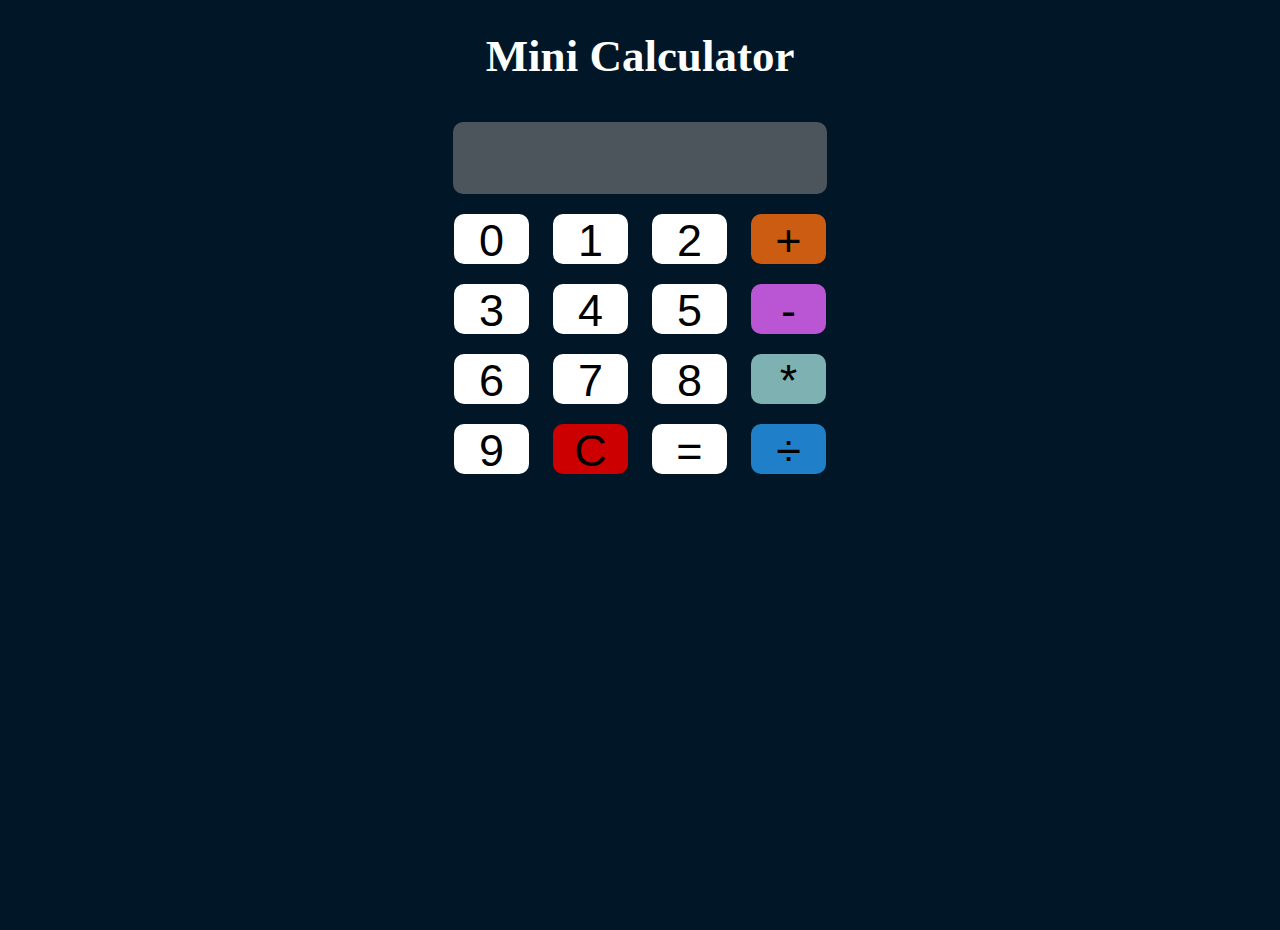
<file: Calculator/index.html>
<!DOCTYPE html>
<html lang="en">
<head>
    <meta charset="UTF-8">
    <meta name="viewport" content="width=device-width, initial-scale=1.0">
    <title>Calculator</title>
    <link rel="stylesheet" href="style.css">
</head>
<body>
    <h1>Mini Calculator</h1>
    <form action="" name="clc">
        <input type="text" name="display" style="width: 370px; height: 70px; background-color: #4c555c;color: white;"><br>
        <input class="btn" type="button" value="0" onclick="clc.display.value += '0'">
        <input class="btn" type="button" value="1" onclick="clc.display.value += '1'">
        <input class="btn" type="button" value="2" onclick="clc.display.value += '2'">
        <input class="btn" type="button" value="+" onclick="clc.display.value += '+'" style=" background-color: #cc5c11;"><br>
        <input class="btn" type="button" value="3" onclick="clc.display.value += '3'">
        <input class="btn" type="button" value="4" onclick="clc.display.value += '4'">
        <input class="btn" type="button" value="5" onclick="clc.display.value += '5'">
        <input class="btn" type="button" value="-" onclick="clc.display.value += '-'" style="background-color: #ba55d3;"><br>
        <input class="btn" type="button" value="6" onclick="clc.display.value += '6'">
        <input class="btn" type="button" value="7" onclick="clc.display.value += '7'">
        <input class="btn" type="button" value="8" onclick="clc.display.value += '8'">
        <input class="btn" type="button" value="*" onclick="clc.display.value += '*'" style="background-color: #7db1b2;"><br>
        <input class="btn" type="button" value="9" onclick="clc.display.value += '9'">
        <input class="btn" type="button" value="C" onclick="clc.display.value =''" style="background-color:#cc0000;">
        <input class="btn" type="button" value="=" onclick="clc.display.value =eval(clc.display.value)">
        <input class="btn" type="button" value="&#247;" onclick="clc.display.value += '/'" style="background-color: #1f80c9;">

    </form>
</body>
</html>
</file>
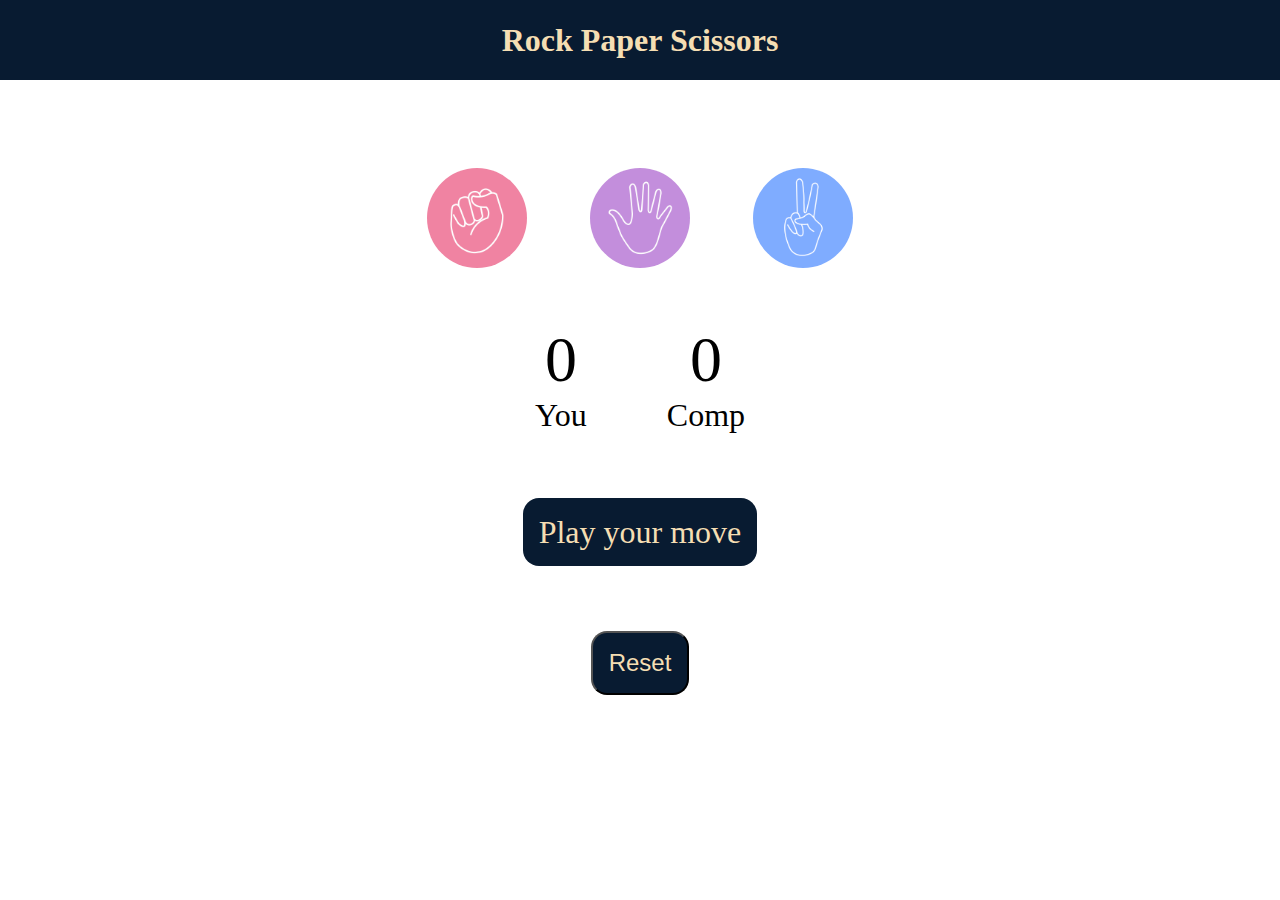
<file: StonePaperScissor/index.html>
<!DOCTYPE html>
<html lang="en">
<head>
    <meta charset="UTF-8">
    <meta name="viewport" content="width=device-width, initial-scale=1.0">
    <link rel="stylesheet" href="./style.css">
    <title>Rock Paper Scissors</title>
</head>
<body>
    <h1>Rock Paper Scissors</h1>
    <div class="choices">
        <div class="choice" id="rock">
            <img src="./Images/rock.png" alt="">
        </div>
        <div class="choice" id="paper">
            <img src="./Images/paper.png" alt="">
        </div>
        <div class="choice" id="scissors">
            <img src="./Images/scissors.png" alt="">
        </div>
    </div>

    <div class="score-board">
        <div class="score">
            <p id="user-score">0</p>
            <p>You</p>
        </div>
        <div class="score">
            <p id="comp-score">0</p>
            <p>Comp</p>
        </div>
    </div>
    
    <div class="msg-container">
        <p id="msg">Play your move</p>
    </div>

    <div>
        <button>Reset</button>
    </div>
    <script src="./script.js"></script>
</body>
</html>
</file>
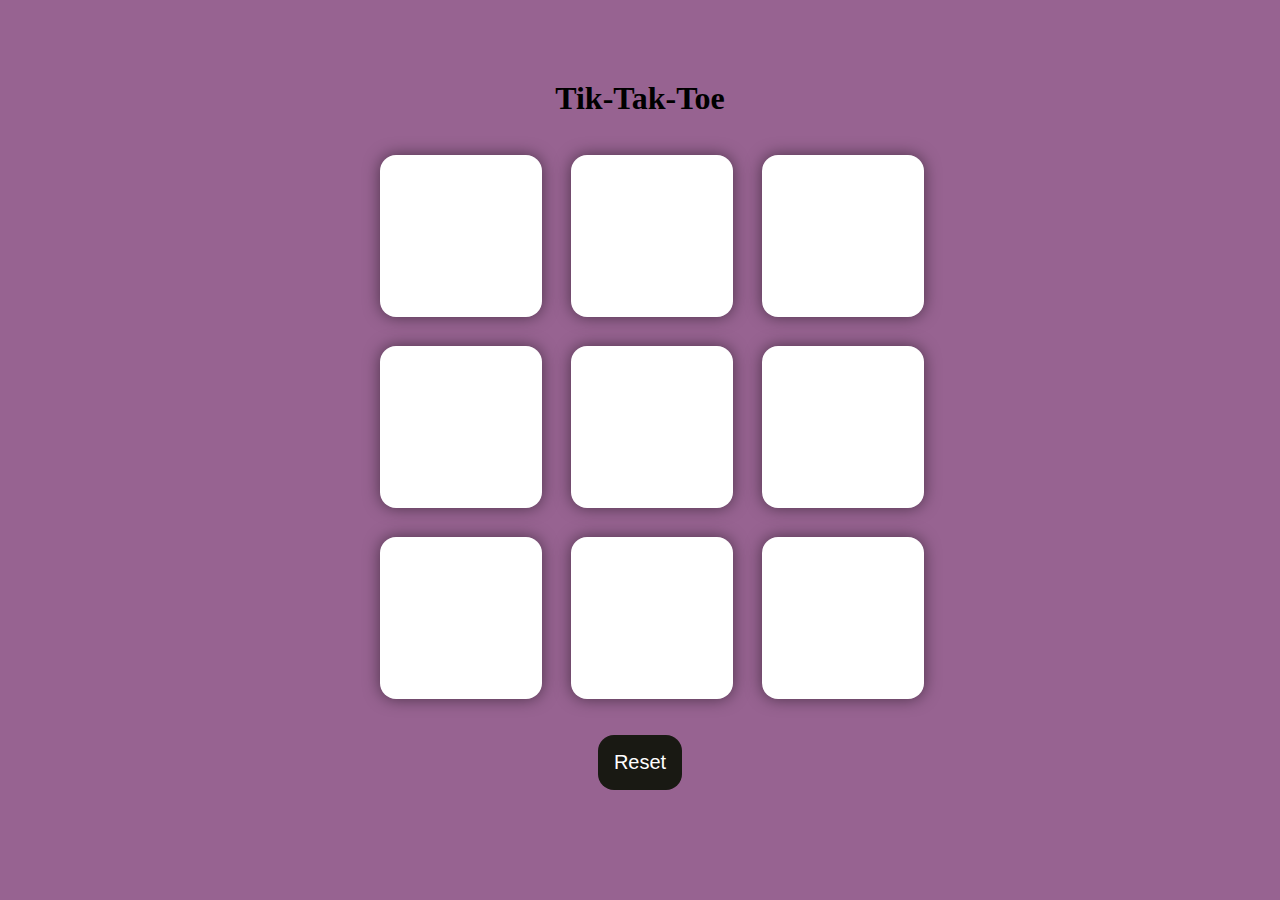
<file: TicTakToe/index.html>
<!DOCTYPE html>
<html lang="en">
<head>
    <meta charset="UTF-8">
    <meta name="viewport" content="width=device-width, initial-scale=1.0">
    <link rel="stylesheet" href="./style.css">
    <title>Tic Tak Toe</title>
</head>
<body>
    <main>
        <h1>Tik-Tak-Toe</h1>
        <div class="msg-container hide">
            <p id="msg">Winner</p>
            <button id="newGame">New Game</button>
        </div>
        <div class="container">
            <div class="game">
                <button class="box"></button>
                <button class="box"></button>
                <button class="box"></button>
                <button class="box"></button>
                <button class="box"></button>
                <button class="box"></button>
                <button class="box"></button>
                <button class="box"></button>
                <button class="box"></button>
            </div>
            <button id="Reset">Reset</button>
        </div>
    </main>

    <script src="./script.js"></script>
</body>
</html>
</file>
<file: Calculator/style.css>
body{
    margin: 0px;
    padding: 0px;
    background-color: #011627;
    color: #fdfffc;
    text-align: center;
    background-image: url(https://cdn.pixabay.com/photo/2015/07/02/10/13/sky-828648_960_720.jpg);
    background-position: center;
    background-repeat: no-repeat;
    background-size: cover;
    height: 100vh;
}
h1{
    font-size: 45px;
}

input{
    width: 75px;
    height: 50px;
    font-size: 45px;
    border-radius: 10px;
    margin: 10px;
    background-color: white;
    color: black;
    border-style: none;

}

.btn:hover{
    background-color:yellow;
    cursor: pointer;
}
</file>
<file: StonePaperScissor/style.css>
*
{
    margin: 0;
    padding: 0;
    text-align: center;
}

h1
{
    background-color:#081b31;
    color: wheat;
    height: 5rem;
    line-height: 5rem;
}

.choice
{
    height: 115px;
    width: 115px;
    border-radius: 50%;
    display: flex;
    justify-content: center;
    align-items: center;
}

.choice:hover
{
    cursor: pointer;
    background-color: #081b31;
}

img
{
    height: 100px;
    width: 100px;
    object-fit: cover; 
    border-radius: 50%;
}

.choices
{
    display: flex;
    justify-content: center;
    align-items: center;
    gap: 3rem;
    margin-top: 5rem;
}

.score-board
{
    display: flex;
    justify-content: center;
    align-items: center;
    font-size: 2rem;
    margin: 3rem;
    gap: 5rem;
}

#user-score,#comp-score
{
    font-size: 4rem;
}

.msg-container
{
    margin-top: 5rem;
}

#msg
{
    font-size: 2rem;
    background-color: #081b31;
    color: wheat;
    display: inline;
    padding: 1rem;
    border-radius: 1rem;
}

button
{
    font-size: 1.5rem;
    background-color: #081b31;
    color: wheat;
    padding: 1rem;
    border-radius: 1rem;
    margin-top: 5rem;
}

button:hover
{
    border: 3px solid rgb(205, 136, 9);
}
</file>
<file: TicTakToe/style.css>
*
{
    margin: 10px;
    padding: 10px;
}

body
{
    background-color: #976391;
    text-align: center;
}

.container
{
    height: 70vh;
    display: flex;
    flex-direction: column;
    justify-content: center;
    align-items: center;
    gap: 20px;
}

.game
{
    height: 60vmin;
    width: 60vmin;
    display: grid;
    grid-template-columns: 1fr 1fr 1fr;
    gap: 1vmin;
}

.box
{
    background-color: #fff;
    padding-left: 6.5vmin;
    height: 18vmin;
    width: 18vmin;
    border-radius: 1rem;
    border: none;
    box-shadow: 0 0 1rem rgba(0,0,0,0.5);
    font-size: 8vmin;
    color: #a7349a;
}

#Reset
{
    padding: 1rem;
  font-size: 1.25rem;
  background-color: #191913;
  color: #fff;
  border-radius: 1rem;
  border: none;
}

#newGame
{
    padding: 1rem;
  font-size: 0.8rem;
  background-color: #191913;
  color: #fff;
  border-radius: 1rem;
  border: none;
}

#msg
{
    color: #fff;
    font-size: 8vmin;
}

.msg-container
{
    display: flex;
    justify-content: center;
}

.hide
{
    display: none;
}
</file>
